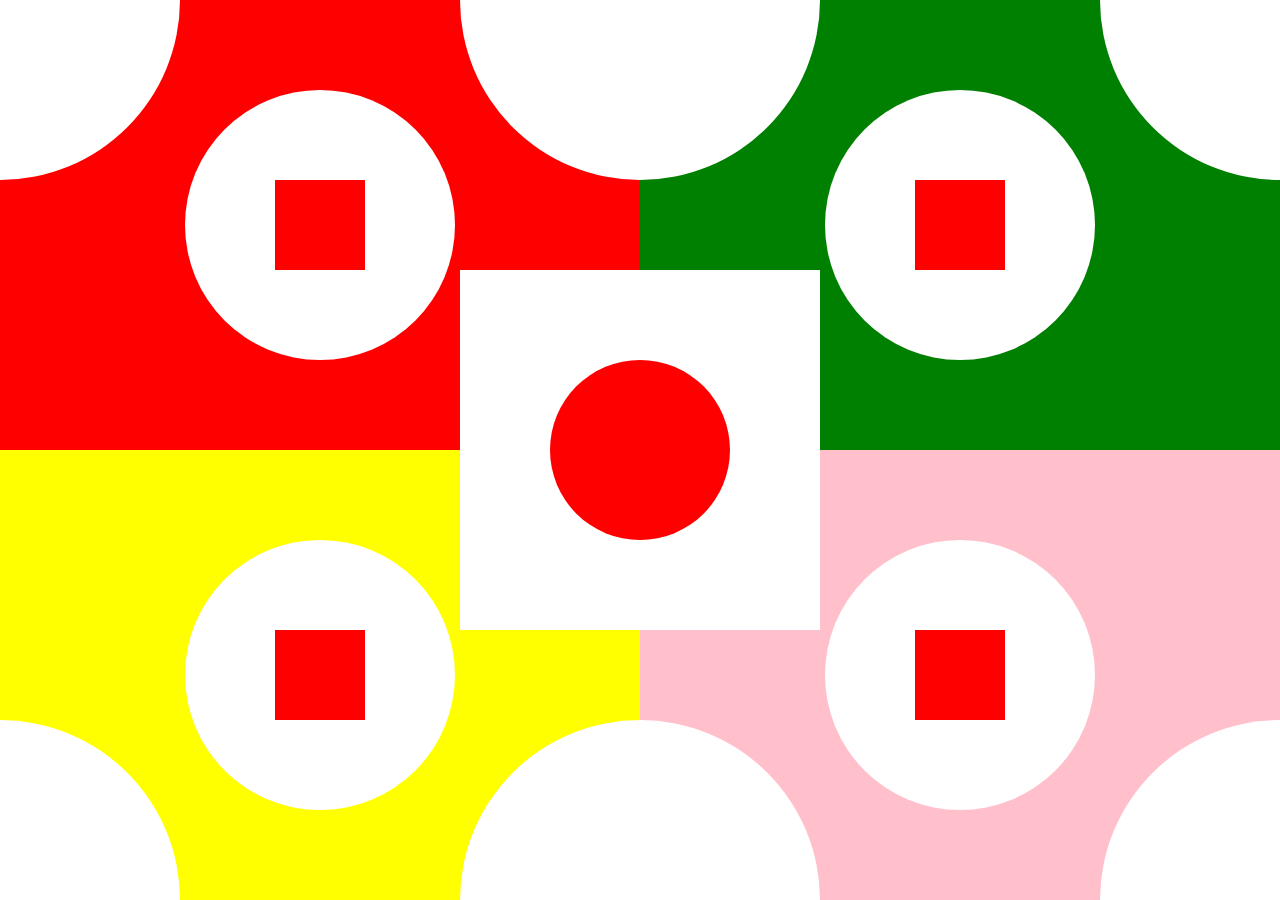
<file: CASE-1/index.html>
<!DOCTYPE html>
<html lang="en">
<head>
    <meta charset="UTF-8">
    <title>CASE-01</title>

    <link rel="stylesheet" href="assets/css/normalize.css">
    <link rel="stylesheet" href="assets/css/style.css">
</head>
<body>

<div class="outer-div">
    <div> <!--main*4 -->
        <div></div> <!--quarter half * 8-->
        <div></div>

        <div> <!--middle box*4-->
            <div></div>
        </div>
    </div>
    <div>
        <div></div>
        <div></div>

        <div>
            <div></div>
        </div>
    </div>
    <div>
        <div></div>
        <div></div>

        <div>
            <div></div>
        </div>
    </div>
    <div>
        <div></div>
        <div></div>

        <div>
            <div></div>
        </div>
    </div>

    <!--    Middle Box  -->
    <div>
        <div></div>
    </div>
</div>

</body>
</html>
</file>
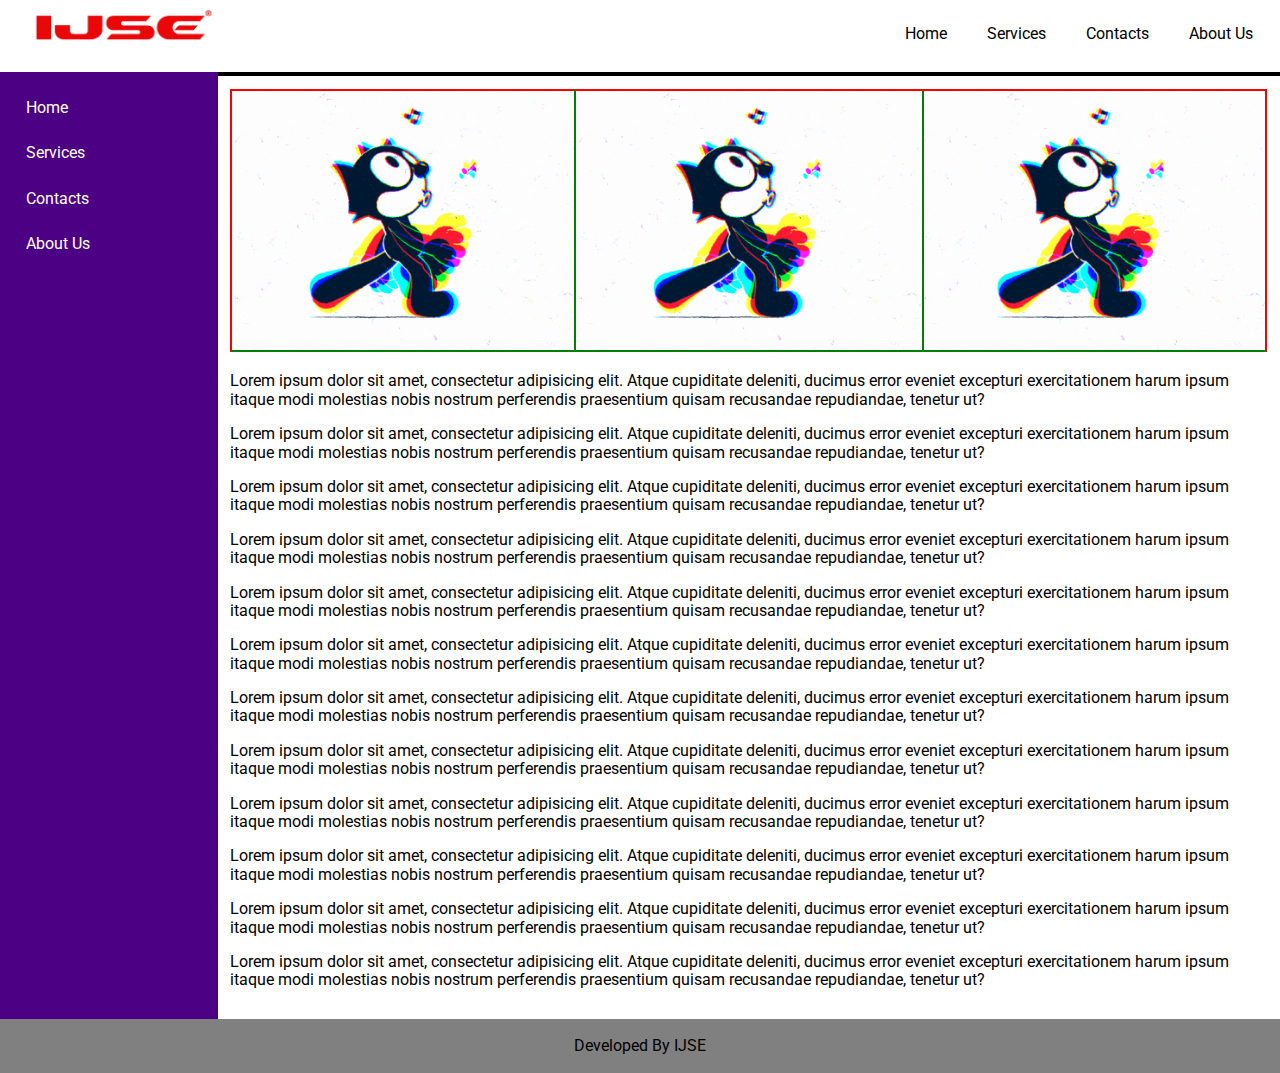
<file: CASE-2/index.html>
<!DOCTYPE html>
<html lang="en">
<head>
    <meta charset="UTF-8">
    <title>CASE-02</title>

    <link rel="stylesheet" href="assets/css/normalize.css">
    <link rel="stylesheet" href="assets/css/style.css">

    <link rel="preconnect" href="https://fonts.googleapis.com">
    <link rel="preconnect" href="https://fonts.gstatic.com" crossorigin>
    <link href="https://fonts.googleapis.com/css2?family=Roboto:wght@500&display=swap" rel="stylesheet">

</head>

<body>

<header>
    <nav>
        <div>
            <img src="assets/img/Ijse_logo.png" alt="ijse logo">
        </div>

        <div>
            <ol>
                <li>Home</li>
                <li>Services</li>
                <li>Contacts</li>
                <li>About Us</li>
            </ol>
        </div>
    </nav>
</header>

<section>
        <div>
                <li>Home</li>
                <li>Services</li>
                <li>Contacts</li>
                <li>About Us</li>

        </div>
        <div>
            <div>
                <img src="assets/img/cat-walking.gif" alt="animation-gif">
                <img src="assets/img/cat-walking.gif" alt="animation-gif">
                <img src="assets/img/cat-walking.gif" alt="animation-gif">
            </div>

            <p>
                Lorem ipsum dolor sit amet, consectetur adipisicing elit. Atque cupiditate deleniti, ducimus
                error eveniet excepturi exercitationem harum ipsum itaque modi molestias nobis nostrum perferendis
                praesentium quisam recusandae repudiandae, tenetur ut?
            </p>

            <p>
                Lorem ipsum dolor sit amet, consectetur adipisicing elit. Atque cupiditate deleniti, ducimus
                error eveniet excepturi exercitationem harum ipsum itaque modi molestias nobis nostrum perferendis
                praesentium quisam recusandae repudiandae, tenetur ut?
            </p>

            <p>
                Lorem ipsum dolor sit amet, consectetur adipisicing elit. Atque cupiditate deleniti, ducimus
                error eveniet excepturi exercitationem harum ipsum itaque modi molestias nobis nostrum perferendis
                praesentium quisam recusandae repudiandae, tenetur ut?
            </p>

            <p>
                Lorem ipsum dolor sit amet, consectetur adipisicing elit. Atque cupiditate deleniti, ducimus
                error eveniet excepturi exercitationem harum ipsum itaque modi molestias nobis nostrum perferendis
                praesentium quisam recusandae repudiandae, tenetur ut?
            </p>

            <p>
                Lorem ipsum dolor sit amet, consectetur adipisicing elit. Atque cupiditate deleniti, ducimus
                error eveniet excepturi exercitationem harum ipsum itaque modi molestias nobis nostrum perferendis
                praesentium quisam recusandae repudiandae, tenetur ut?
            </p>

            <p>
                Lorem ipsum dolor sit amet, consectetur adipisicing elit. Atque cupiditate deleniti, ducimus
                error eveniet excepturi exercitationem harum ipsum itaque modi molestias nobis nostrum perferendis
                praesentium quisam recusandae repudiandae, tenetur ut?
            </p>

            <p>
                Lorem ipsum dolor sit amet, consectetur adipisicing elit. Atque cupiditate deleniti, ducimus
                error eveniet excepturi exercitationem harum ipsum itaque modi molestias nobis nostrum perferendis
                praesentium quisam recusandae repudiandae, tenetur ut?
            </p>

            <p>
                Lorem ipsum dolor sit amet, consectetur adipisicing elit. Atque cupiditate deleniti, ducimus
                error eveniet excepturi exercitationem harum ipsum itaque modi molestias nobis nostrum perferendis
                praesentium quisam recusandae repudiandae, tenetur ut?
            </p>

            <p>
                Lorem ipsum dolor sit amet, consectetur adipisicing elit. Atque cupiditate deleniti, ducimus
                error eveniet excepturi exercitationem harum ipsum itaque modi molestias nobis nostrum perferendis
                praesentium quisam recusandae repudiandae, tenetur ut?
            </p>

            <p>
                Lorem ipsum dolor sit amet, consectetur adipisicing elit. Atque cupiditate deleniti, ducimus
                error eveniet excepturi exercitationem harum ipsum itaque modi molestias nobis nostrum perferendis
                praesentium quisam recusandae repudiandae, tenetur ut?
            </p>

            <p>
                Lorem ipsum dolor sit amet, consectetur adipisicing elit. Atque cupiditate deleniti, ducimus
                error eveniet excepturi exercitationem harum ipsum itaque modi molestias nobis nostrum perferendis
                praesentium quisam recusandae repudiandae, tenetur ut?
            </p>

            <p>
                Lorem ipsum dolor sit amet, consectetur adipisicing elit. Atque cupiditate deleniti, ducimus
                error eveniet excepturi exercitationem harum ipsum itaque modi molestias nobis nostrum perferendis
                praesentium quisam recusandae repudiandae, tenetur ut?
            </p>



        </div>
</section>

<div>
    Developed By IJSE
</div>

</body>
</html>
</file>
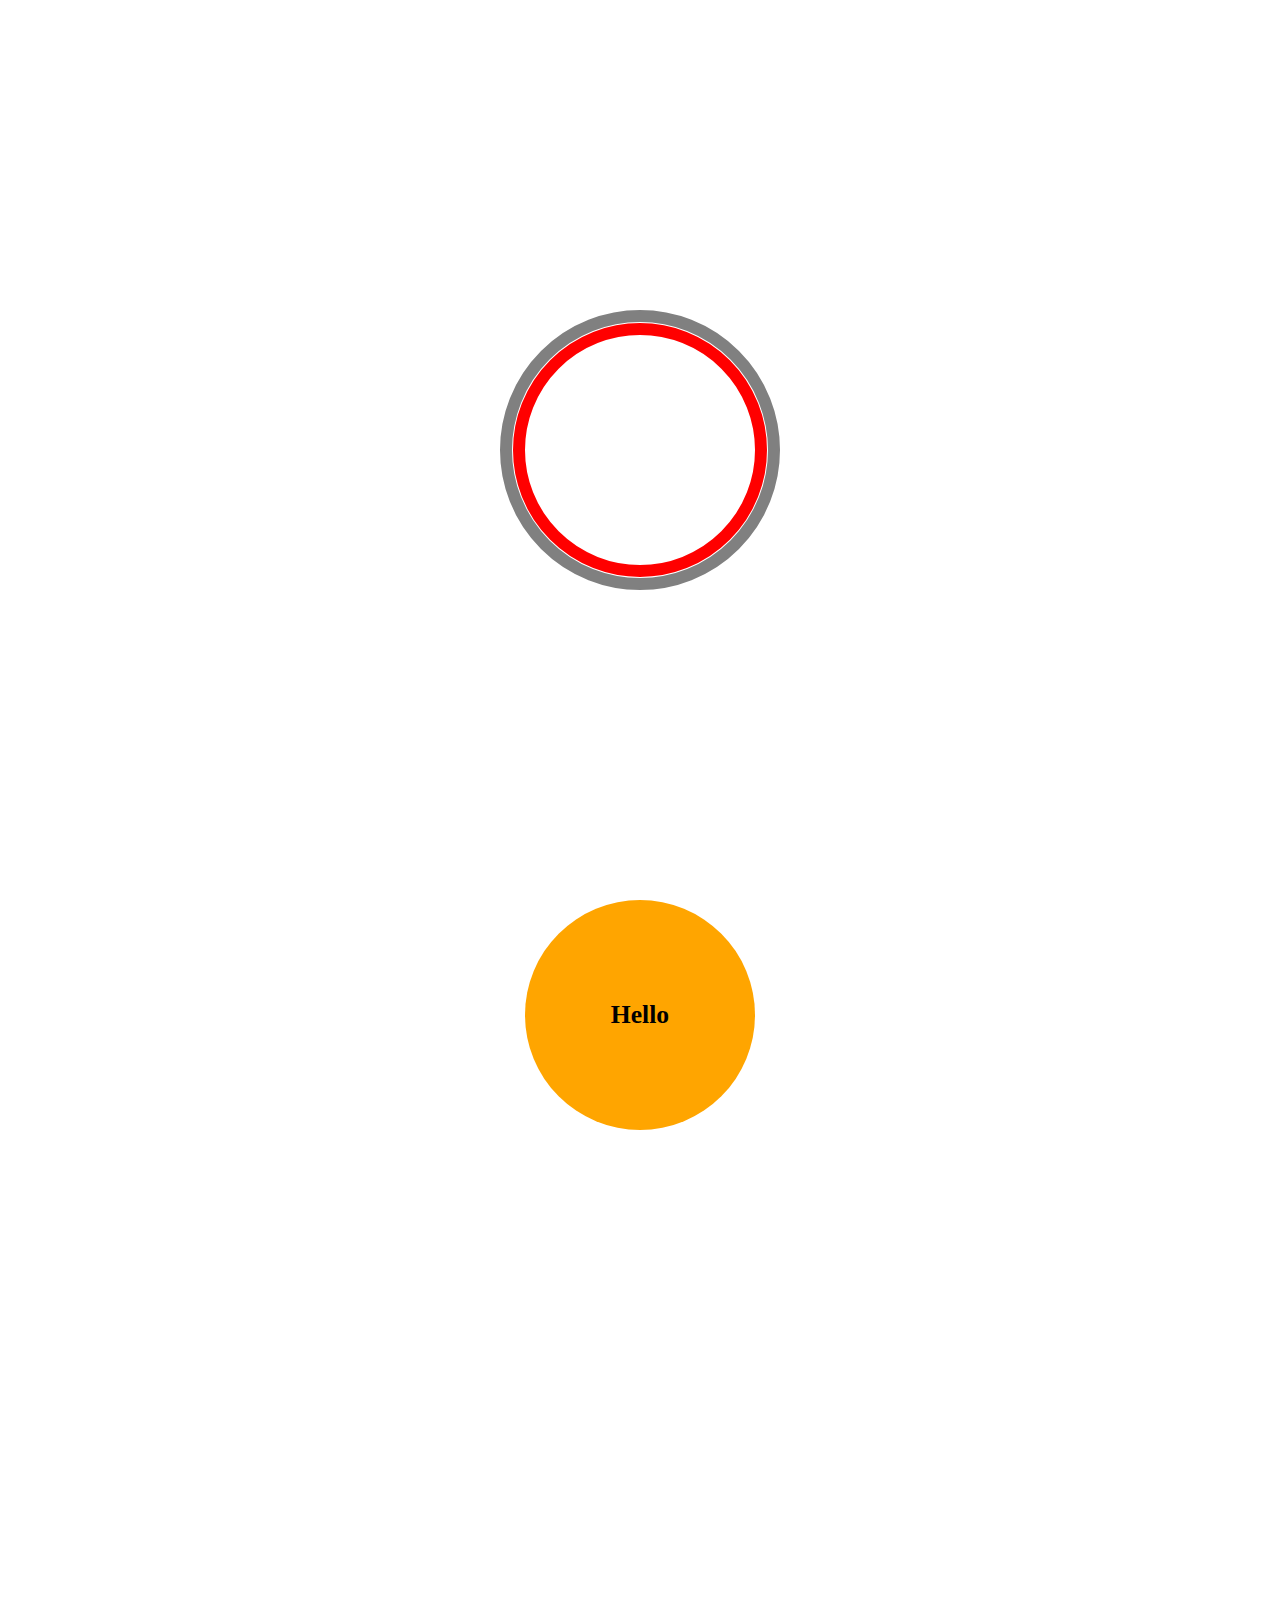
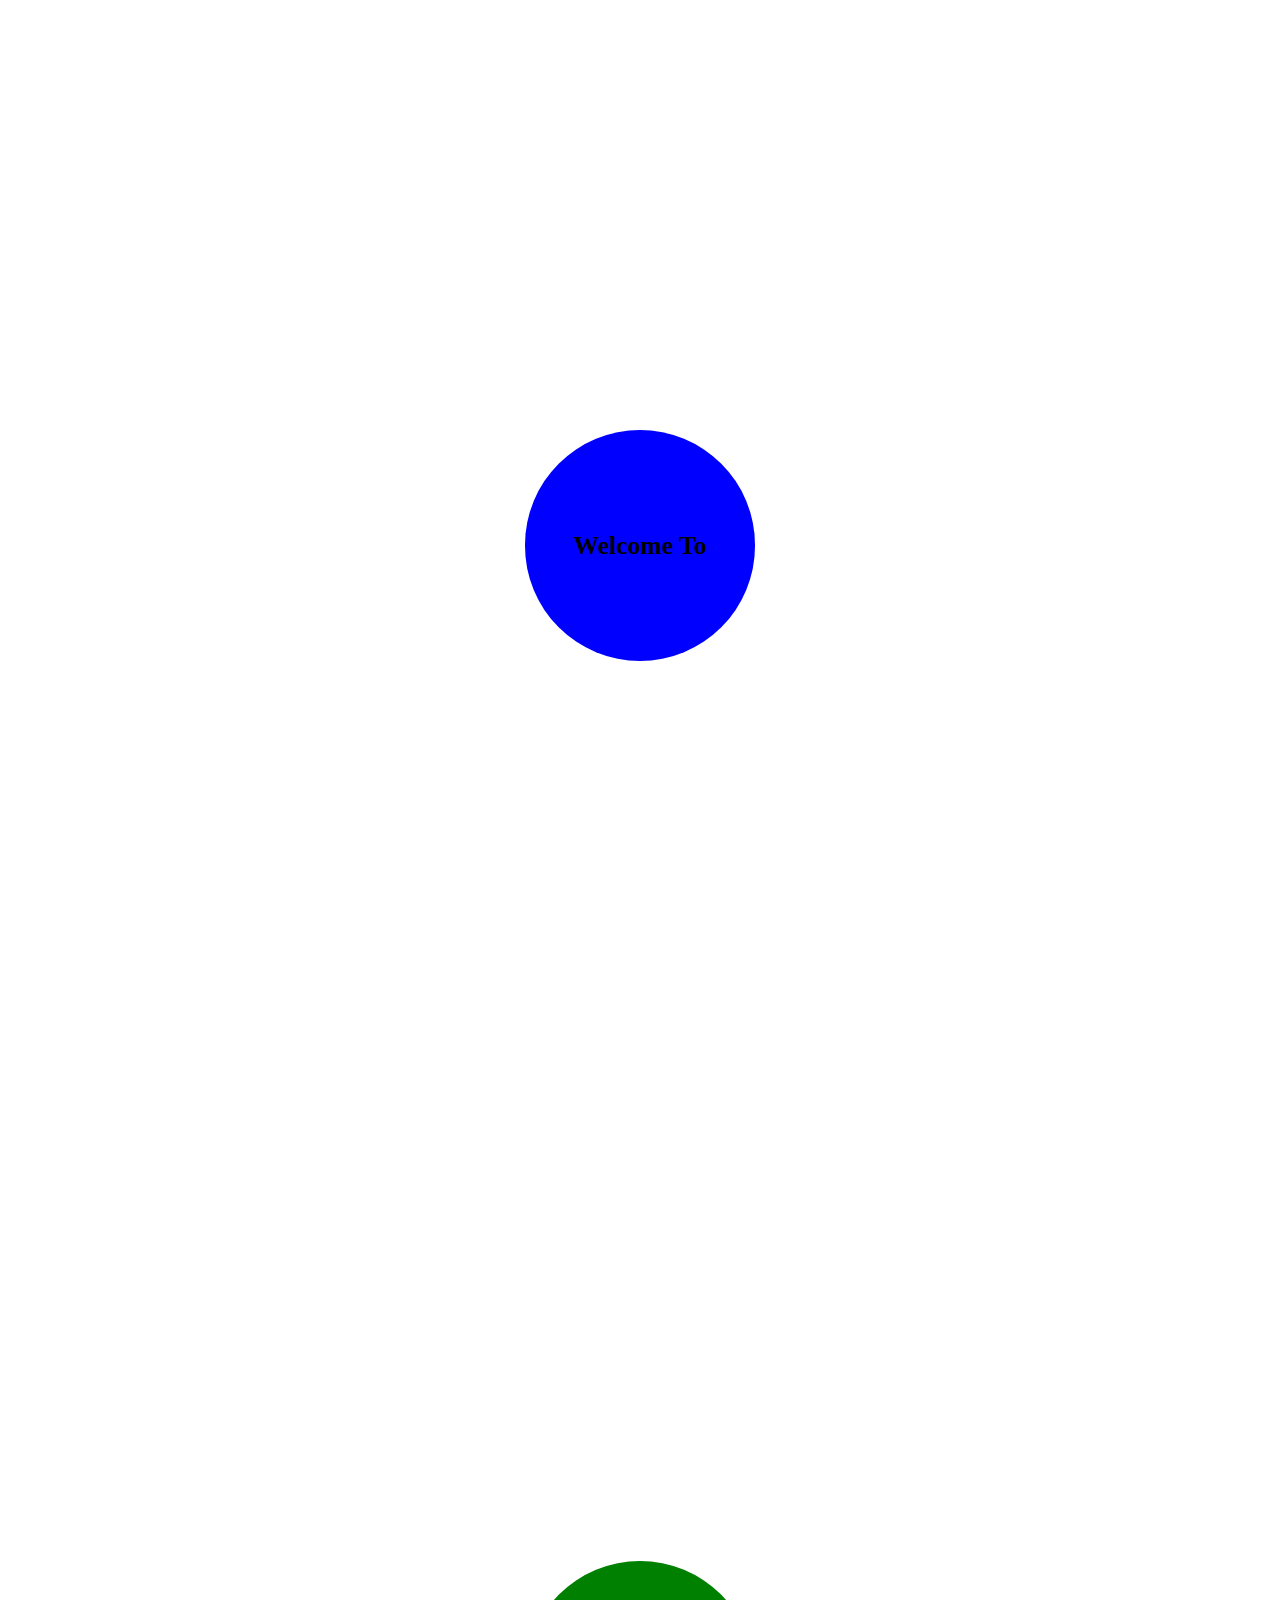
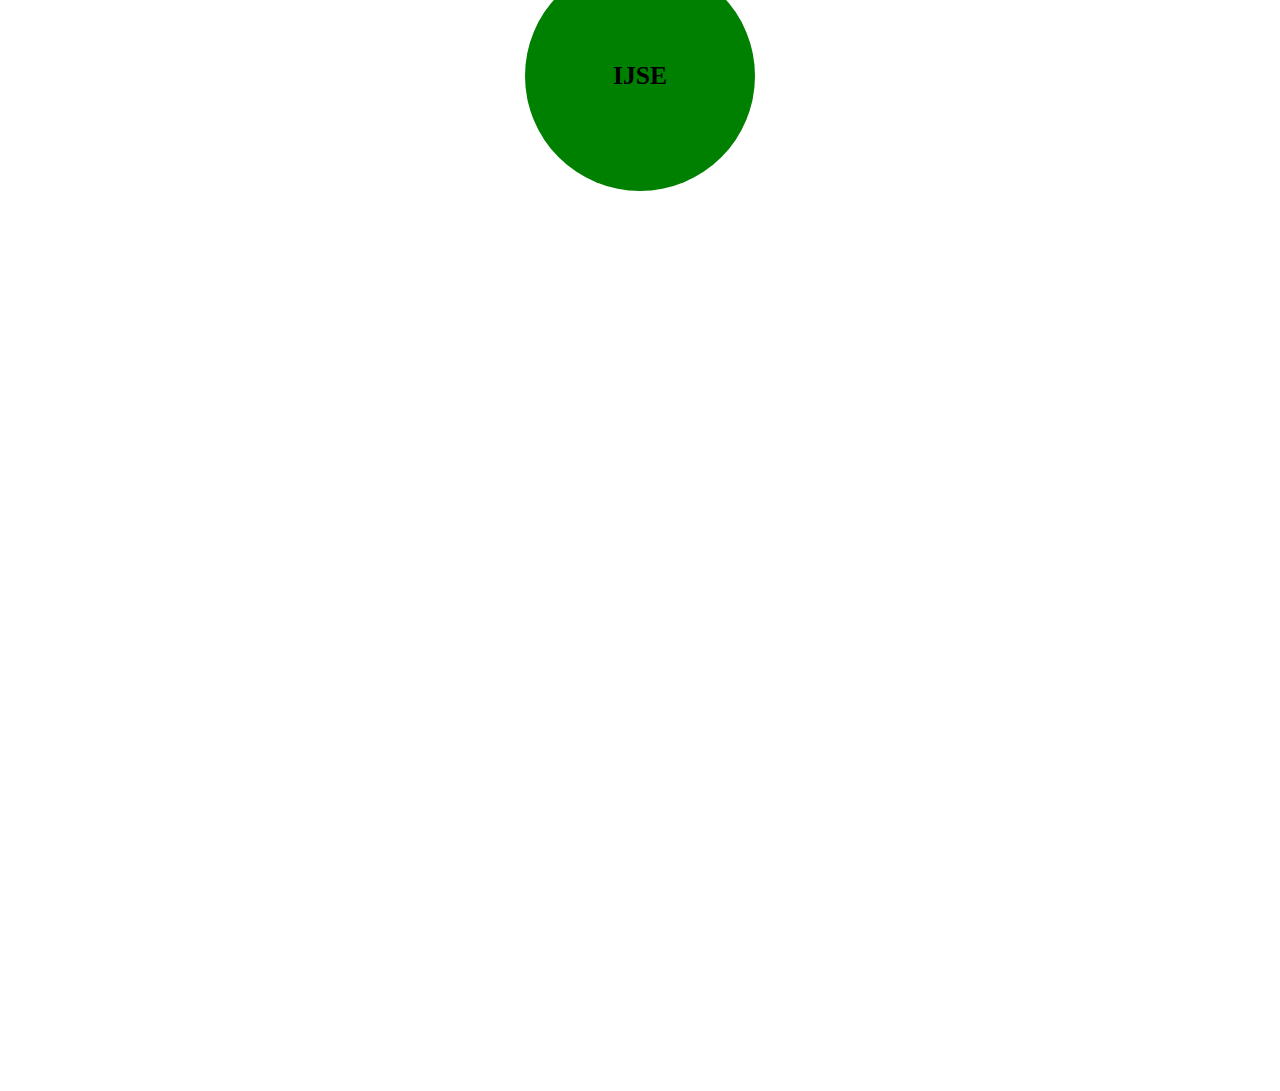
<file: CASE-3/index.html>
<!DOCTYPE html>
<html lang="en">
<head>
    <meta charset="UTF-8">
    <title>CASE-03</title>

    <link rel="stylesheet" href="assets/css/normalize.css">
    <link rel="stylesheet" href="assets/css/style.css">
</head>
<body>

<div>
    <div></div>
</div>


<div>
    <div>Hello</div>
</div>
<div>
    <div>Welcome To</div>
</div>
<div>
    <div>IJSE</div>
</div>

</body>
</html>
</file>
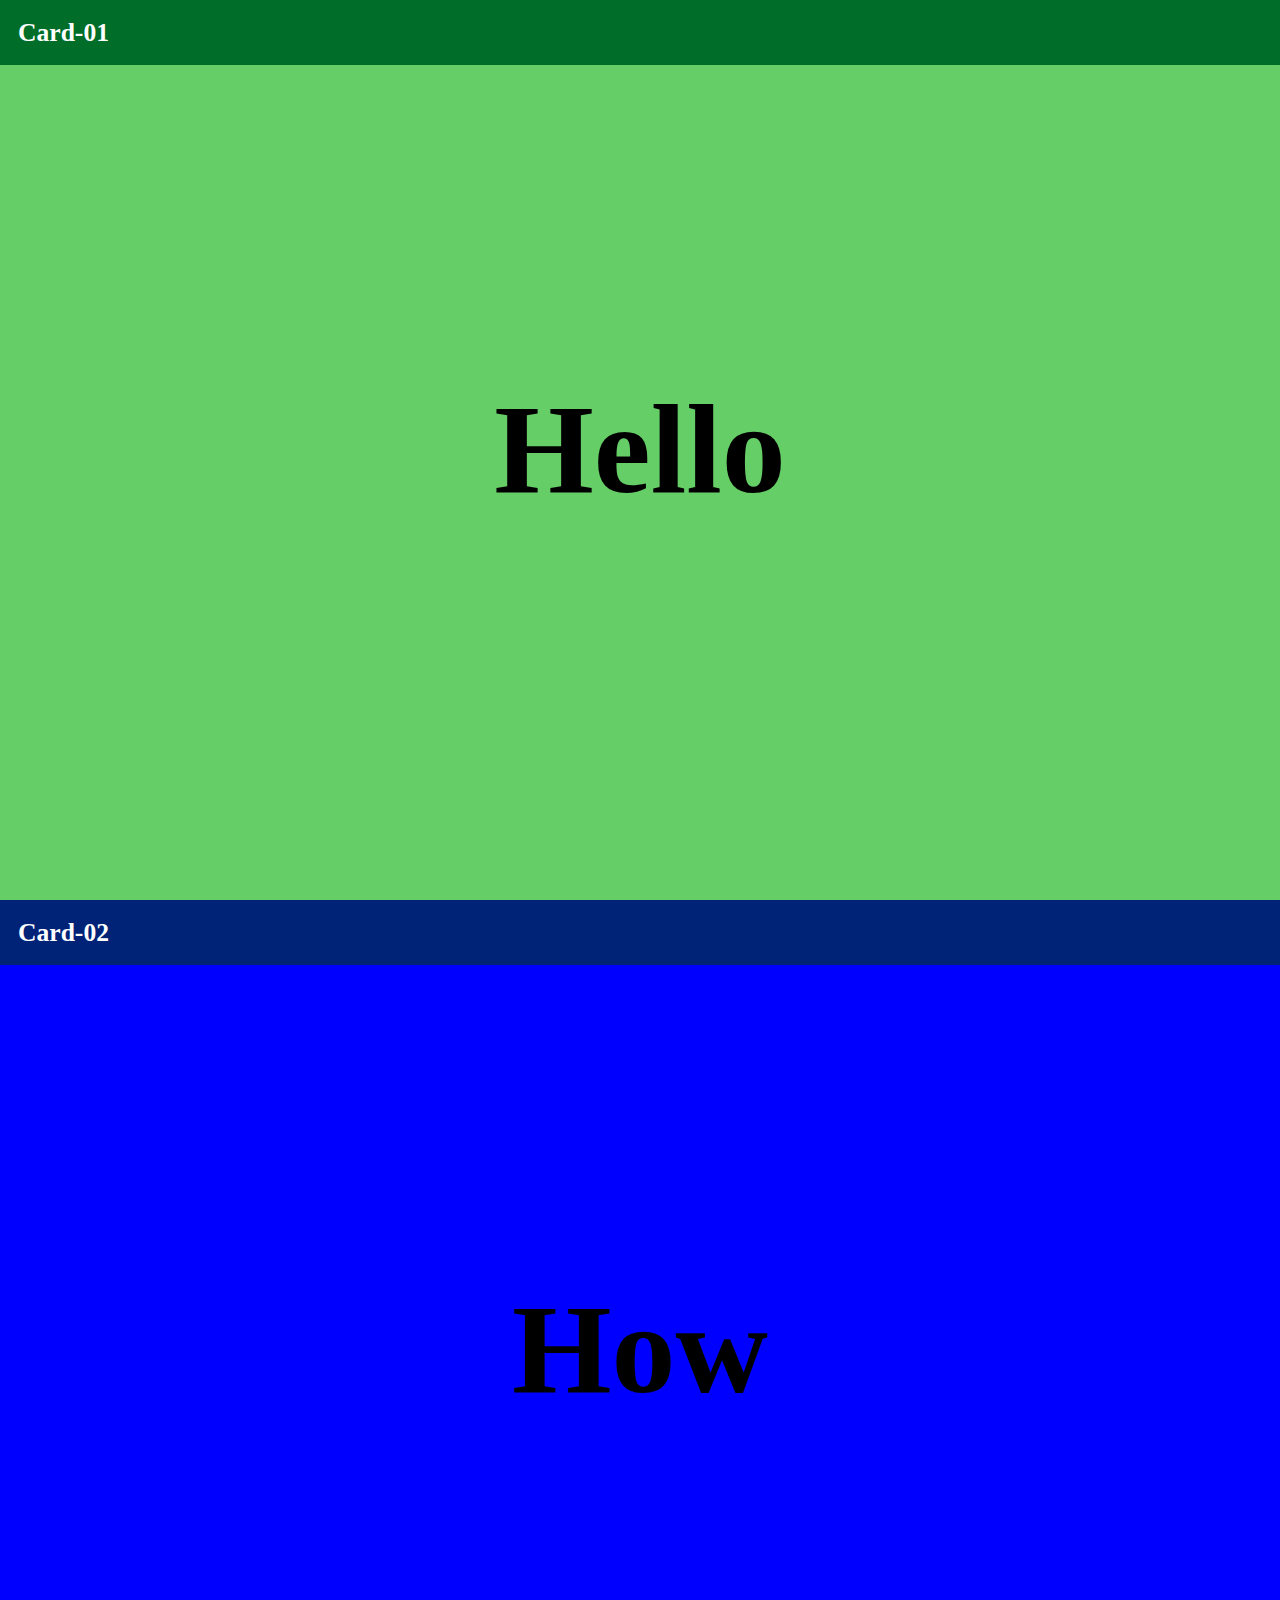
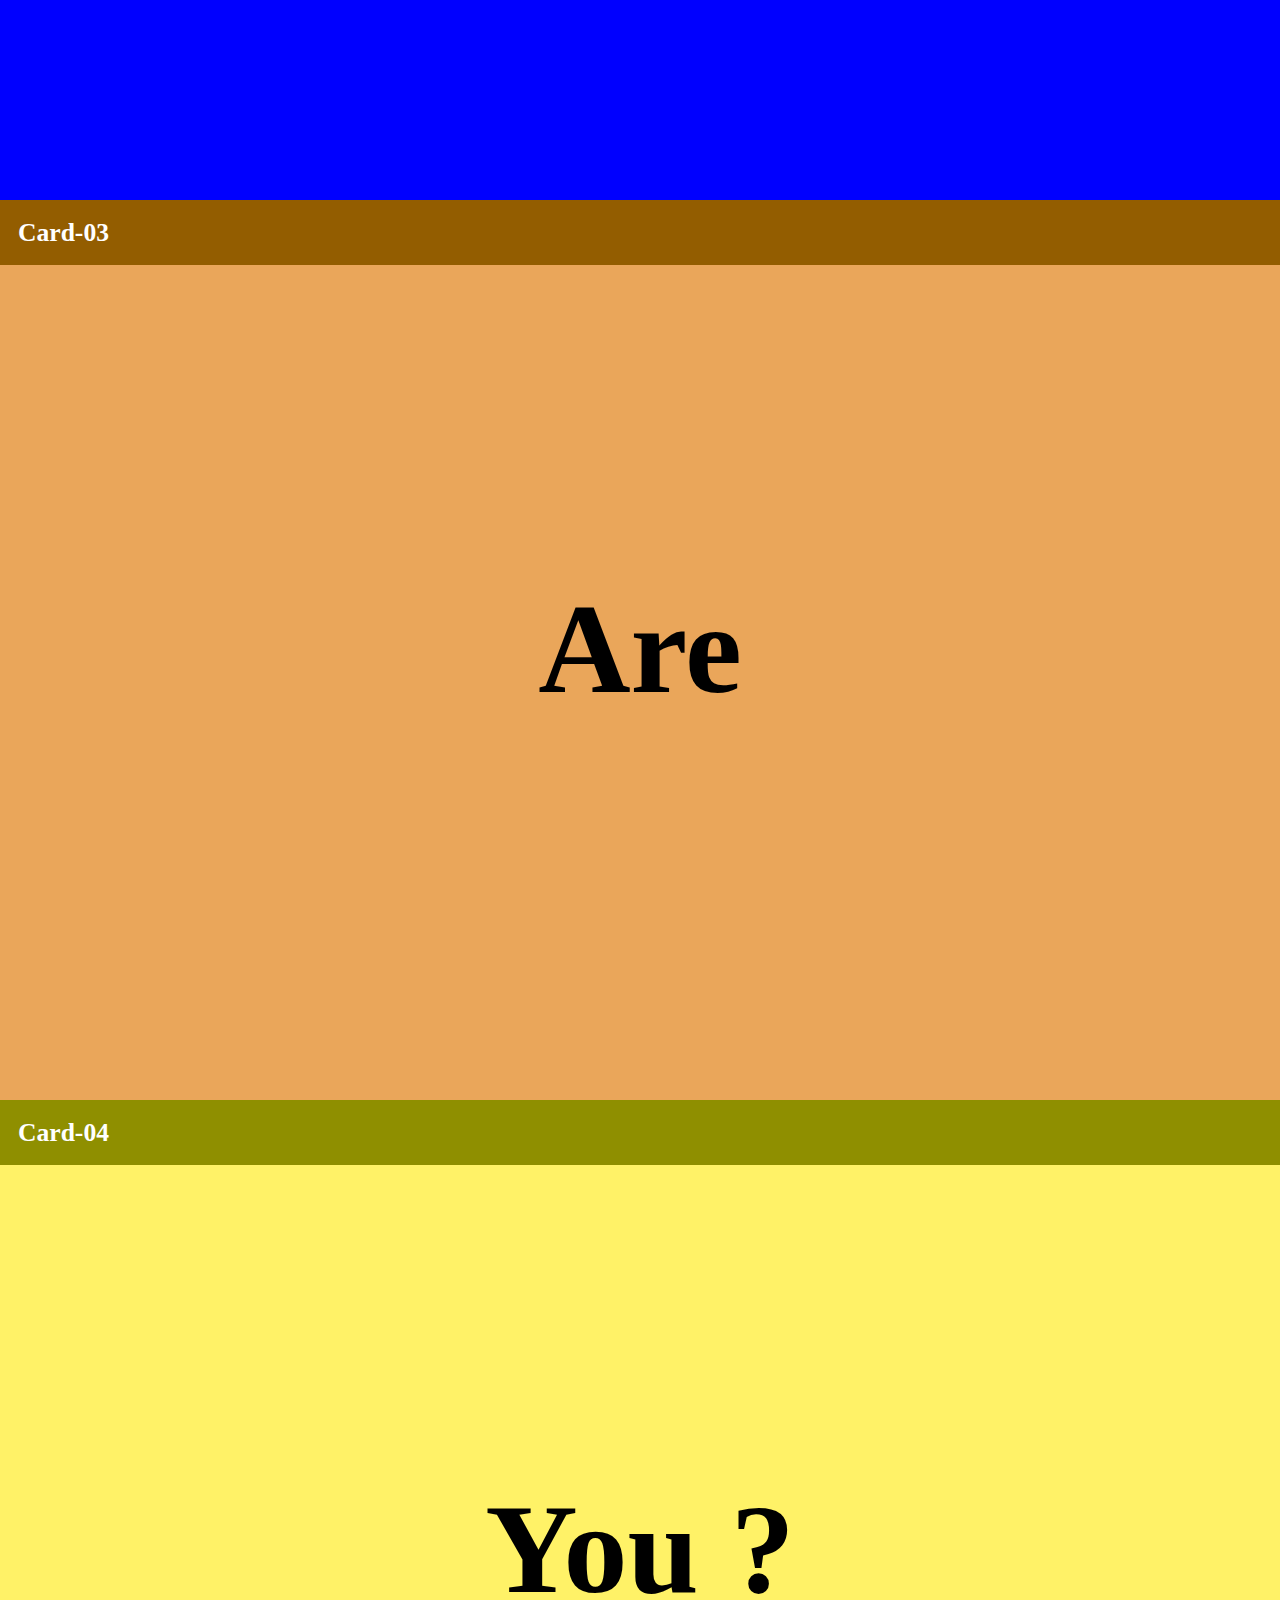
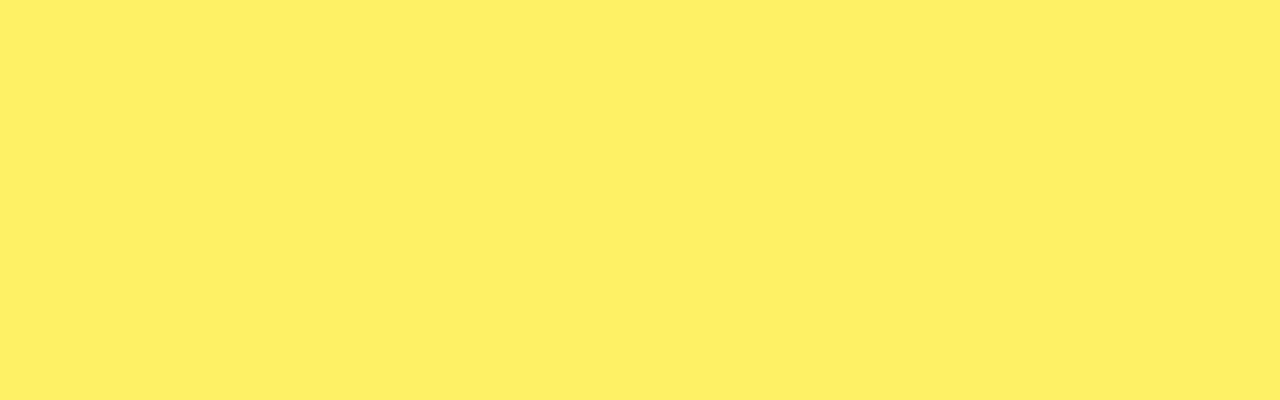
<file: CASE-4/index.html>
<!DOCTYPE html>
<html lang="en">
<head>
    <meta charset="UTF-8">
    <title>CASE-04</title>

    <link rel="stylesheet" href="assets/css/normalize.css">
    <link rel="stylesheet" href="assets/css/style.css">
</head>
<body>

<div class="section-div section-div-1">
    <div class="card-head card-head-1">
        Card-01
    </div>
    <div class="card-body">
        Hello
    </div>
</div>

<div class="section-div section-div-2">
    <div class="card-head card-head-2">
        Card-02
    </div>
    <div class="card-body">
        How
    </div>
</div>

<div class="section-div section-div-3">
    <div class="card-head card-head-3">
        Card-03
    </div>
    <div class="card-body">
        Are
    </div>
</div>

<div class="section-div section-div-4">
    <div class="card-head card-head-4">
        Card-04
    </div>
    <div class="card-body">
        You ?
    </div>
</div>

</body>
</html>
</file>
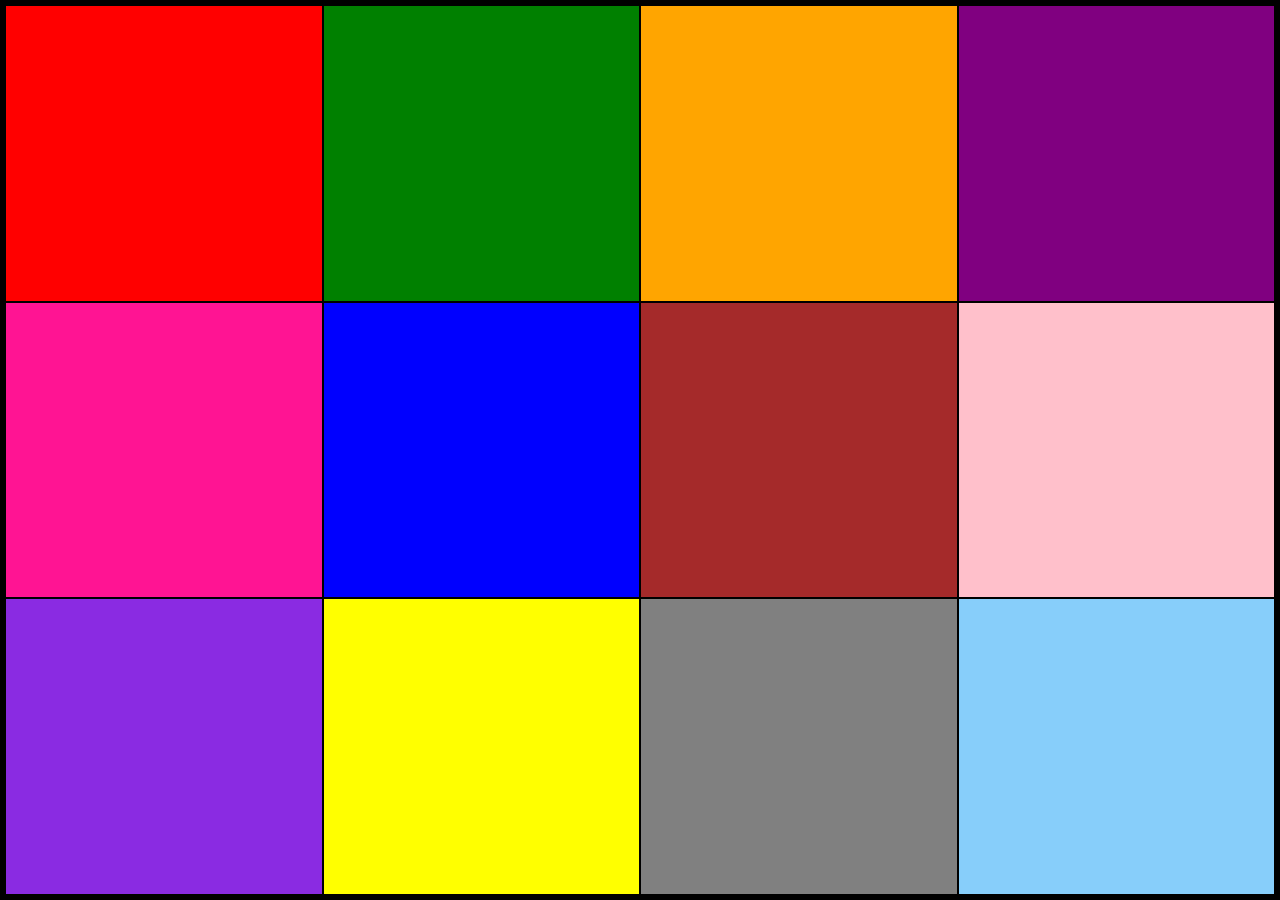
<file: CASE-5/index.html>
<!DOCTYPE html>
<html lang="en">
<head>
    <meta charset="UTF-8">
    <title>CASE-05</title>

    <link rel="stylesheet" href="assets/css/normalize.css">
    <link rel="stylesheet" href="assets/css/style.css">
</head>
<body>

<div>
    <div></div>
    <div></div>
    <div></div>
    <div></div>

    <div></div>
    <div></div>
    <div></div>
    <div></div>

    <div></div>
    <div></div>
    <div></div>
    <div></div>
</div>

</body>
</html>
</file>
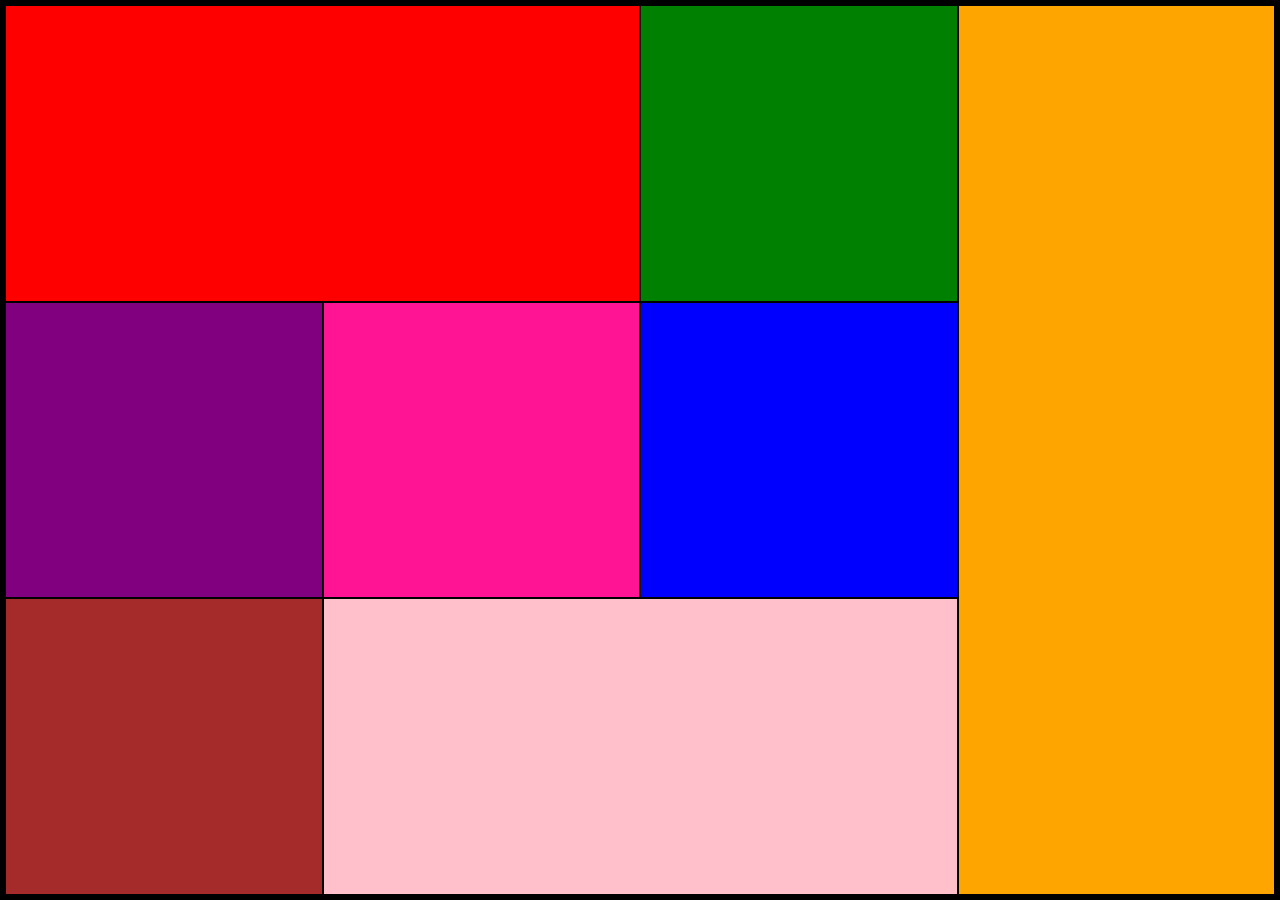
<file: CASE-6/index.html>
<!DOCTYPE html>
<html lang="en">
<head>
    <meta charset="UTF-8">
    <title>CASE-06</title>

    <link rel="stylesheet" href="assets/css/normalize.css">
    <link rel="stylesheet" href="assets/css/style.css">
</head>
<body>

<div>
    <div></div>
    <div></div>
    <div></div>
    <div></div>

    <div></div>
    <div></div>
    <div></div>
    <div></div>
</div>

</body>
</html>
</file>
<file: CASE-1/assets/css/style.css>
.outer-div {
    position: relative;
    background-color: black;
    width: 100vw;
    height: 100vh;
}

/*/////////////////////////////  main 4 box with 4 colours /////////////////////////////*/

.outer-div > div {
    width: 50vw;
    height: 50vh;
    position: absolute;
}

.outer-div > div:first-child {
    background-color: red;
}

.outer-div > div:nth-child(2) {
    background-color: green;
    top: 0;
    right: 0;
}

.outer-div > div:nth-child(3) {
    background-color: yellow;
    bottom: 0;
    left: 0;

}

.outer-div > div:nth-child(4) {
    background-color: pink;
    bottom: 0;
    right: 0;
}

/*/////////////////////////// inner 8 white shapes ///////////////////////////*/

.outer-div > div > div {
    width: 20vh;
    height: 20vh;
    background-color: white;
    position: absolute;

}

.outer-div > div:first-child > div:first-child {
    border-radius: 0% 0% 100% 0%;
}

.outer-div > div:first-child > div:nth-child(2) {
    top: 0;
    right: 0;
    border-radius: 0% 0% 0% 100%;
}

.outer-div > div:nth-child(2) > div:first-child {
    top: 0;
    left: 0;
    border-radius: 0% 0% 100% 0%;
}

.outer-div > div:nth-child(2) > div:nth-child(2) {
    top: 0;
    right: 0;
    border-radius: 0% 0% 0% 100%;
}

.outer-div > div:nth-child(3) > div:first-child {
    bottom: 0;
    left: 0;
    border-radius: 0% 100% 0% 0%;
}

.outer-div > div:nth-child(3) > div:nth-child(2) {
    bottom: 0;
    right: 0;
    border-radius: 100% 0% 0% 0%;
}

.outer-div > div:nth-child(4) > div:first-child {
    bottom: 0;
    left: 0;
    border-radius: 0% 100% 0% 0%;
}

.outer-div > div:nth-child(4) > div:nth-child(2) {
    bottom: 0;
    right: 0;
    border-radius: 100% 0% 0% 0%;
}

/*///////////////////////////  Middle box  ////////////////////////////////*/

.outer-div > div:last-child {
    background-color: white;
    height: 40vh;
    width: 40vh;
    left: 0;
    right: 0;
    top: 0;
    bottom: 0;
    margin: auto;
}

.outer-div > div:last-child > div {
    background-color: red;
    height: 20vh;
    width: 20vh;
    left: 0;
    right: 0;
    top: 0;
    bottom: 0;
    margin: auto;
    border-radius: 100%;
}



/*///////////////////////////  Middle box*4  ////////////////////////////////*/

.outer-div > div > div:nth-child(3) {
    position: absolute;
    background-color: white;
    height: 30vh;
    width: 30vh;
    left: 0;
    right: 0;
    top: 0;
    bottom: 0;
    margin: auto;
    border-radius: 100%;
}

.outer-div > div > div:nth-child(3) > div{
    position: absolute;
    background-color: red;
    height: 10vh;
    width: 10vh;
    left: 0;
    right: 0;
    top: 0;
    bottom: 0;
    margin: auto;
}
</file>
<file: CASE-2/assets/css/style.css>
nav  {
    height: 8vh;
    width: 100%;
    position: relative;
    background-color: white;
}


/*logo*/
nav > div:first-child {
    position: absolute;
    height: 5vh;
    width: 15vw;
    background-color: white;
    left: 2vw;
    top: 1vh;

}

nav > div > img {
    max-height: 100%;
    max-width: 100%;

}


/*navbar options*/
nav > div:nth-child(2) {
    font-family: 'Roboto', sans-serif;
    position: absolute;
    height: max-content;
    width: max-content;
    background-color: white;
    right: 1vh;

}

nav > div:nth-child(2) > ol > li {
    display: inline-block;
    margin: 2vh;
    margin-top: 1vh;

}


/*side bar*/
section {
    font-family: 'Roboto', sans-serif;
    width: 100%;;
    background-color: red;
    position: relative;

}

section > div:first-child {
    width: 17%;
    height: 100%;
    position: absolute;
    background-color: #4C0083;
}

section > div:first-child > li {
    margin-top: 3vh;
    margin-left: 2vw;
    display: block;
    color: white;
}


/*content*/
section > div:nth-child(2) {
    border-top: 4px solid black;
    width: 81%;
    background-color: white;
    padding: 1%;
    position: relative;
    left: 17%;

}

section > div:nth-child(2) > div {
    position: relative;
    /*padding-right: 4px;*/

}

section > div:nth-child(2) > p {
    justify-content: center;
}

section > div:nth-child(2) > div > img {
    position: relative;
    width: 27vw;
    aspect-ratio: auto;
    border: 2px solid red;
    border-bottom: 2px solid green;

}

section > div:nth-child(2) > div > img:nth-child(2) {
    position: absolute;
    left: 0;
    right: 0;
    margin: auto;

}
section > div:nth-child(2) > div > img:nth-child(3) {
    position: absolute;
    right: 0;

}

section > div:nth-child(2) > div > img:nth-child(2) {
    z-index: 10;
    border-left: 2px solid green;
    border-right: 2px solid green;
}

body > div {
    background-color: grey;

    text-align: center;
    padding-top: 2vh;
    padding-bottom: 2vh;
    font-family: 'Roboto', sans-serif;

}
</file>
<file: CASE-3/assets/css/style.css>
body > div:first-child {
    width: 20vw;
    aspect-ratio: 1/1;
    border: 1vw solid grey;
    border-radius: 50%;
    position: fixed;
    top: 0;
    bottom: 0;
    right: 0;
    left: 0;
    margin: auto;
    z-index: 10;
}

body > div:first-child > div:first-child {
    width: 18vw;
    aspect-ratio: 1/1;
    border: 1vw solid red;
    border-radius: 50%;
    position: absolute;
    top: 0;
    bottom: 0;
    right: 0;
    left: 0;
    margin: auto;
    z-index: 10;

}


body > div:nth-child(2) {
    width: 18vw;
    aspect-ratio: 1/1;
    background-color: orange;
    border-radius: 50%;
    position: relative;
    margin: auto;
    margin-top: 100vh;
}

body > div:nth-child(3) {
    width: 18vw;
    aspect-ratio: 1/1;
    background-color: blue;
    border-radius: 50%;
    position: relative;
    margin: auto;
    margin-top: 100vh;
}

body > div:nth-child(4) {
    width: 18vw;
    aspect-ratio: 1/1;
    background-color: green;
    border-radius: 50%;
    position: relative;
    margin: auto;
    margin-top: 100vh;
    margin-bottom: 100vh;

}



body > div:nth-child(2) > div {
    position: absolute;
    height: fit-content;
    width: fit-content;
    font-size: 2vw;
    font-weight: 600;
    top: 0;
    bottom: 0;
    right: 0;
    left: 0;
    margin: auto;

}

body > div:nth-child(3) > div {
    position: absolute;
    height: fit-content;
    width: fit-content;
    font-size: 2vw;
    font-weight: 600;
    top: 0;
    bottom: 0;
    right: 0;
    left: 0;
    margin: auto;

}

body > div:nth-child(4) > div {
    position: absolute;
    height: fit-content;
    width: fit-content;
    font-size: 2vw;
    font-weight: 600;
    top: 0;
    bottom: 0;
    right: 0;
    left: 0;
    margin: auto;

}
</file>
<file: CASE-4/assets/css/style.css>
.section-div {
    position: relative;
    height: 100vh;
    width: 100%;

}

.card-head {
    padding: 2vh;
    font-size: 2vw;
    color: white;
    font-weight: 600;
    z-index: 10;

}

.card-body {
    position: absolute;
    width: fit-content;
    height: fit-content;
    top: 0;
    bottom: 0;
    left: 0;
    right: 0;
    margin: auto;
    font-size: 10vw;
    font-weight: 600;
}

.section-div-1 {
    background-color: #66ce66;
}

.card-head-1 {
    position: sticky;
    top: 0;
    background-color: #006e28;
}

.section-div-2 {
    background-color: blue;
}

.card-head-2 {
    position: sticky;
    top: 0;
    background-color: #002277;
}

.section-div-3 {
    background-color: #eaa65a;
}

.card-head-3 {
    position: sticky;
    top: 0;
    background-color: #935d00;
}

.section-div-4 {
    background-color: #fff267;
}

.card-head-4 {
    position: sticky;
    top: 0;
    background-color: #8f8f00;
}
</file>
<file: CASE-5/assets/css/style.css>
body > div {
    height: 100vh;
    width: 100%;
    background-color: green;
    box-sizing: border-box;
    border: 5px solid black;
    display: grid;

    grid-template-columns: repeat(4 , 1fr);
    grid-template-rows: repeat(3 , 1fr);

}

body > div > div {
    border: 1px solid black;
}

body > div > div:first-child {
    background-color: red;
}

body > div > div:nth-child(2) {
    background-color: green;
}

body > div > div:nth-child(3) {
    background-color: orange;
}

body > div > div:nth-child(4) {
    background-color: purple;
}

body > div > div:nth-child(5) {
    background-color: deeppink;
}

body > div > div:nth-child(6) {
    background-color: blue;
}

body > div > div:nth-child(7) {
    background-color: brown;
}

body > div > div:nth-child(8) {
    background-color: pink;
}

body > div > div:nth-child(9) {
    background-color: blueviolet;
}

body > div > div:nth-child(10) {
    background-color: yellow;
}

body > div > div:nth-child(11) {
    background-color: grey;
}

body > div > div:nth-child(12) {
    background-color: lightskyblue;
}
</file>
<file: CASE-6/assets/css/style.css>
body > div {
    height: 100vh;
    width: 100%;
    background-color: green;
    box-sizing: border-box;
    border: 5px solid black;
    display: grid;

    grid-template-columns: repeat(4 , 1fr);
    grid-template-rows: repeat(3 , 1fr);

}

body > div > div {
    border: 1px solid black;
}

body > div > div:first-child {
    grid-column: 1/3;
    background-color: red;
}

body > div > div:nth-child(2) {
    background-color: green;
}

body > div > div:nth-child(3) {
    grid-column: 4/5;
    grid-row: 1/4;
    background-color: orange;
}

body > div > div:nth-child(4) {
    background-color: purple;
}

body > div > div:nth-child(5) {
    background-color: deeppink;
}

body > div > div:nth-child(6) {
    background-color: blue;
}

body > div > div:nth-child(7) {
    background-color: brown;
}

body > div > div:nth-child(8) {
    grid-column: 2/4;
    background-color: pink;
}

body > div > div:nth-child(9) {
    background-color: blueviolet;
}

body > div > div:nth-child(10) {
    background-color: yellow;
}

body > div > div:nth-child(11) {
    background-color: grey;
}

body > div > div:nth-child(12) {
    background-color: lightskyblue;
}
</file>
